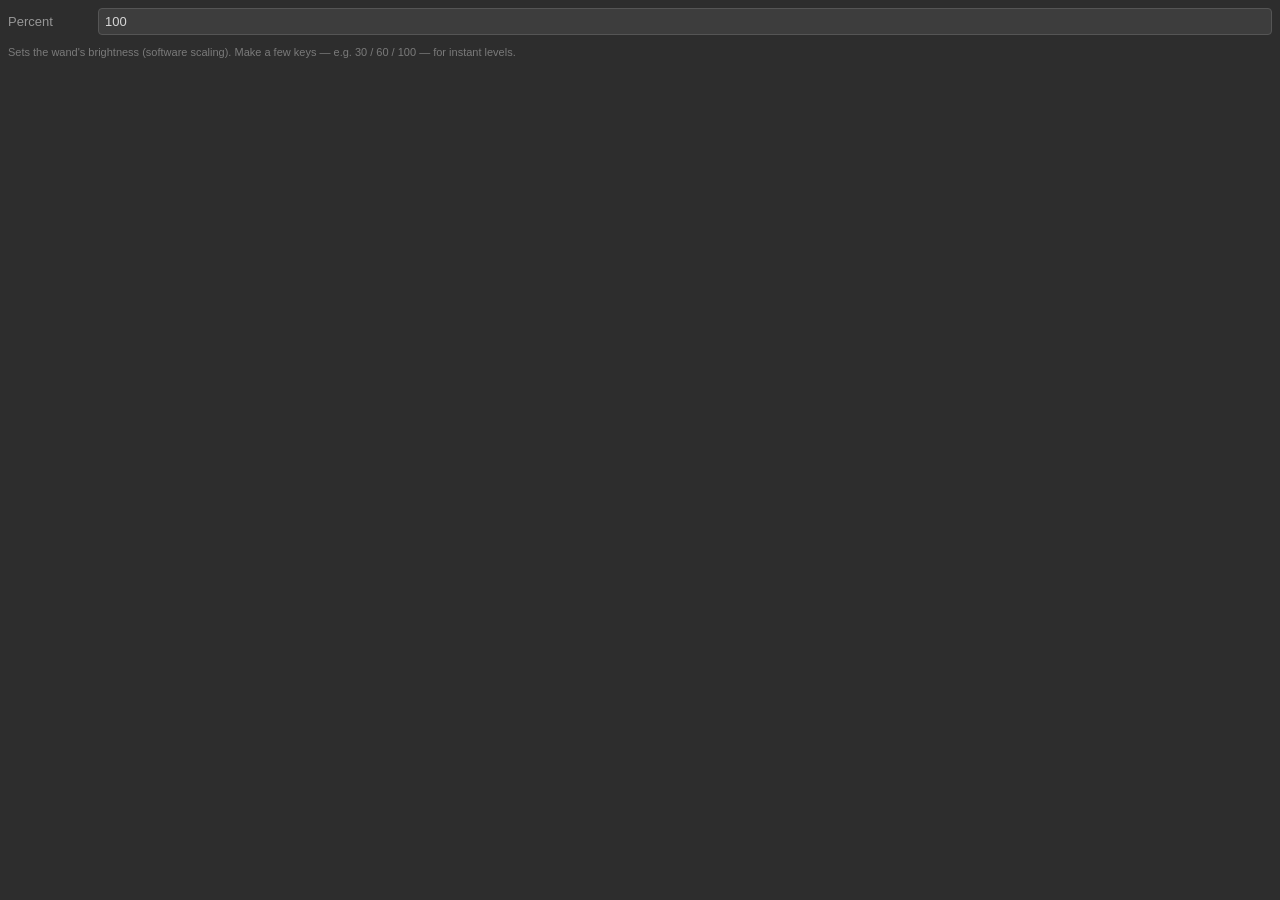
<file: streamdeck/com.armylight.control.sdPlugin/pi/brightness.html>
<!DOCTYPE html>
<html>
<head><meta charset="utf-8"><link rel="stylesheet" href="style.css"></head>
<body>
<div class="row"><label>Percent</label>
  <input type="number" id="percent" min="5" max="100" step="5" value="100" onchange="saveForm()">
</div>
<div class="hint">Sets the wand's brightness (software scaling). Make a few keys
— e.g. 30 / 60 / 100 — for instant levels.</div>

<script src="pi.js"></script>
<script>
function loadForm(s) {
  document.getElementById("percent").value = s.percent != null ? s.percent : 100;
}
function readForm() {
  return { percent: Number(document.getElementById("percent").value) };
}
</script>
</body>
</html>
</file>
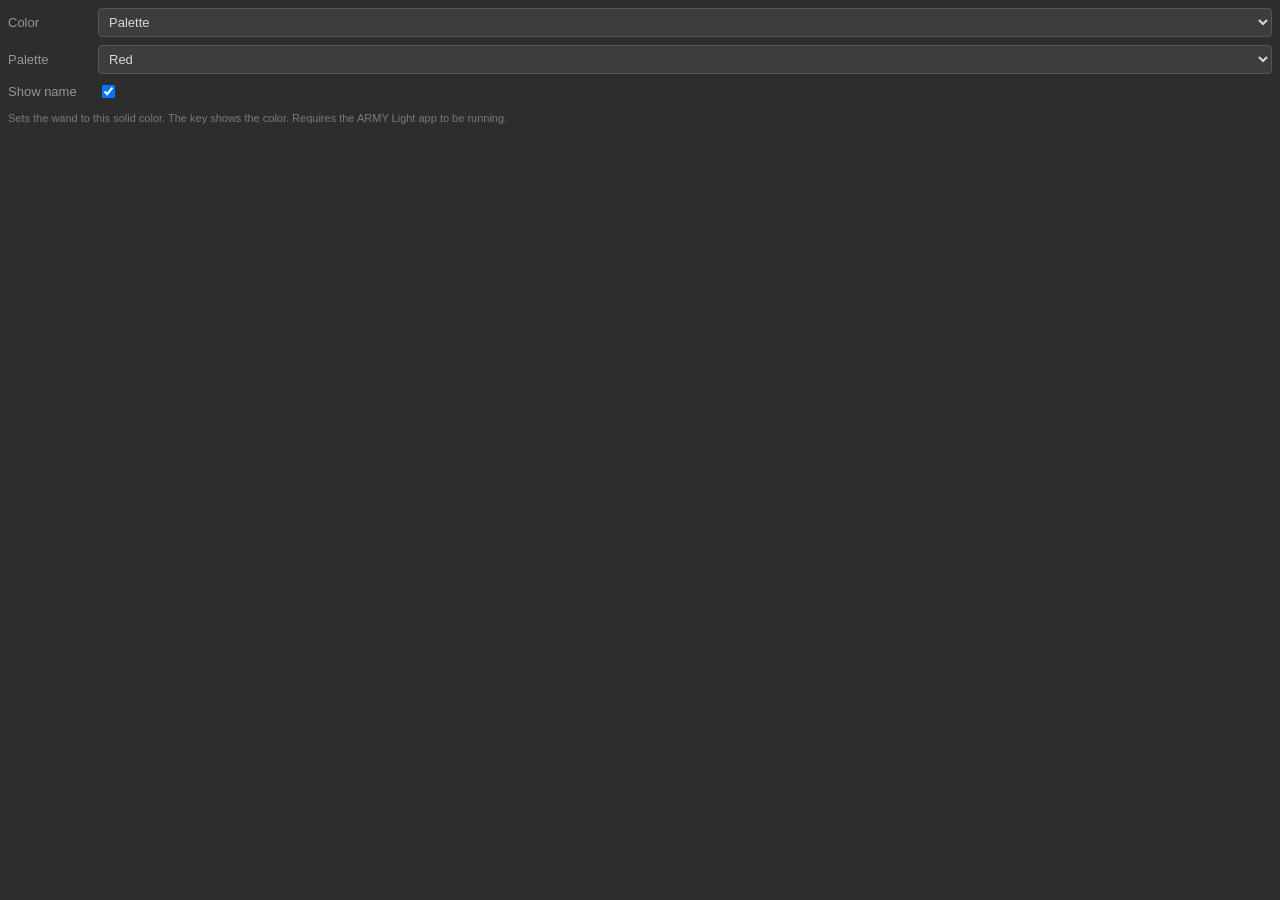
<file: streamdeck/com.armylight.control.sdPlugin/pi/color.html>
<!DOCTYPE html>
<html>
<head><meta charset="utf-8"><link rel="stylesheet" href="style.css"></head>
<body>
<div class="row"><label>Color</label>
  <select id="mode" onchange="modeChanged()">
    <option value="palette">Palette</option>
    <option value="custom">Custom</option>
  </select>
</div>
<div class="row" id="paletteRow"><label>Palette</label>
  <select id="paletteColor" onchange="saveForm()"></select>
</div>
<div class="row" id="customRow" style="display:none"><label>Pick</label>
  <input type="color" id="customColor" value="#823cff" onchange="saveForm()">
</div>
<div class="row"><label>Show name</label>
  <input type="checkbox" id="showName" checked onchange="saveForm()">
</div>
<div class="hint">Sets the wand to this solid color. The key shows the color.
Requires the ARMY Light app to be running.</div>

<script src="pi.js"></script>
<script>
const PALETTE_NAMES = ["Red","Orange","Amber","Yellow","Lime","Green","Mint",
  "Cyan","Sky","Blue","ARMY Purple","Purple","Magenta","Pink","Rose","White"];
const sel = document.getElementById("paletteColor");
PALETTE_NAMES.forEach(n => { const o = document.createElement("option"); o.textContent = n; sel.appendChild(o); });

function modeChanged() {
  const custom = document.getElementById("mode").value === "custom";
  document.getElementById("paletteRow").style.display = custom ? "none" : "flex";
  document.getElementById("customRow").style.display = custom ? "flex" : "none";
  saveForm();
}
function loadForm(s) {
  document.getElementById("mode").value = s.colorMode || "palette";
  sel.value = s.paletteColor || "ARMY Purple";
  document.getElementById("customColor").value = s.customColor || "#823cff";
  document.getElementById("showName").checked = s.showName !== false;
  modeChanged();
}
function readForm() {
  return {
    colorMode: document.getElementById("mode").value,
    paletteColor: sel.value,
    customColor: document.getElementById("customColor").value,
    showName: document.getElementById("showName").checked,
  };
}
</script>
</body>
</html>
</file>
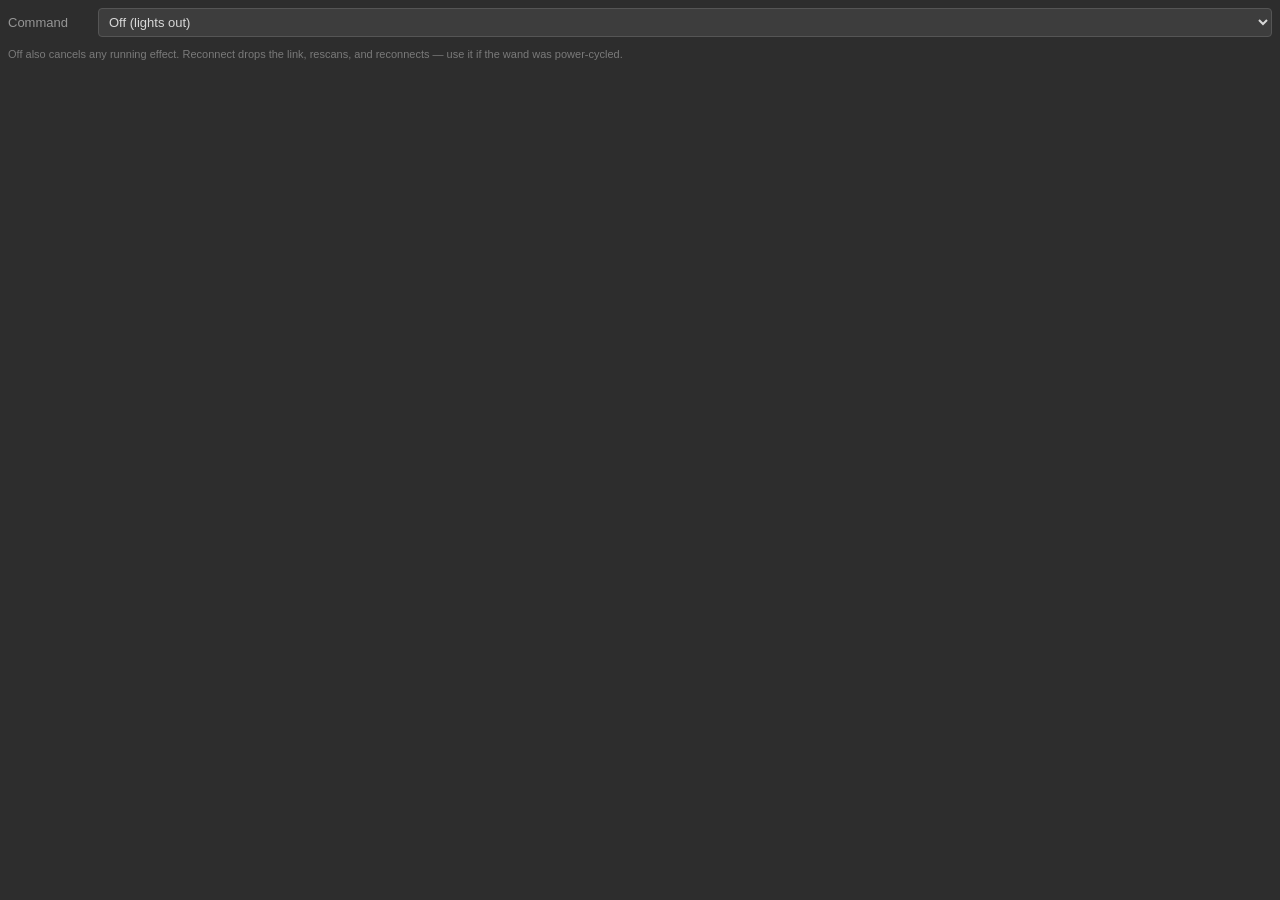
<file: streamdeck/com.armylight.control.sdPlugin/pi/command.html>
<!DOCTYPE html>
<html>
<head><meta charset="utf-8"><link rel="stylesheet" href="style.css"></head>
<body>
<div class="row"><label>Command</label>
  <select id="command" onchange="saveForm()">
    <option value="off">Off (lights out)</option>
    <option value="stop">Stop effect</option>
    <option value="reconnect">Reconnect</option>
  </select>
</div>
<div class="hint">Off also cancels any running effect. Reconnect drops the
link, rescans, and reconnects — use it if the wand was power-cycled.</div>

<script src="pi.js"></script>
<script>
function loadForm(s) {
  document.getElementById("command").value = s.command || "off";
}
function readForm() {
  return { command: document.getElementById("command").value };
}
</script>
</body>
</html>
</file>
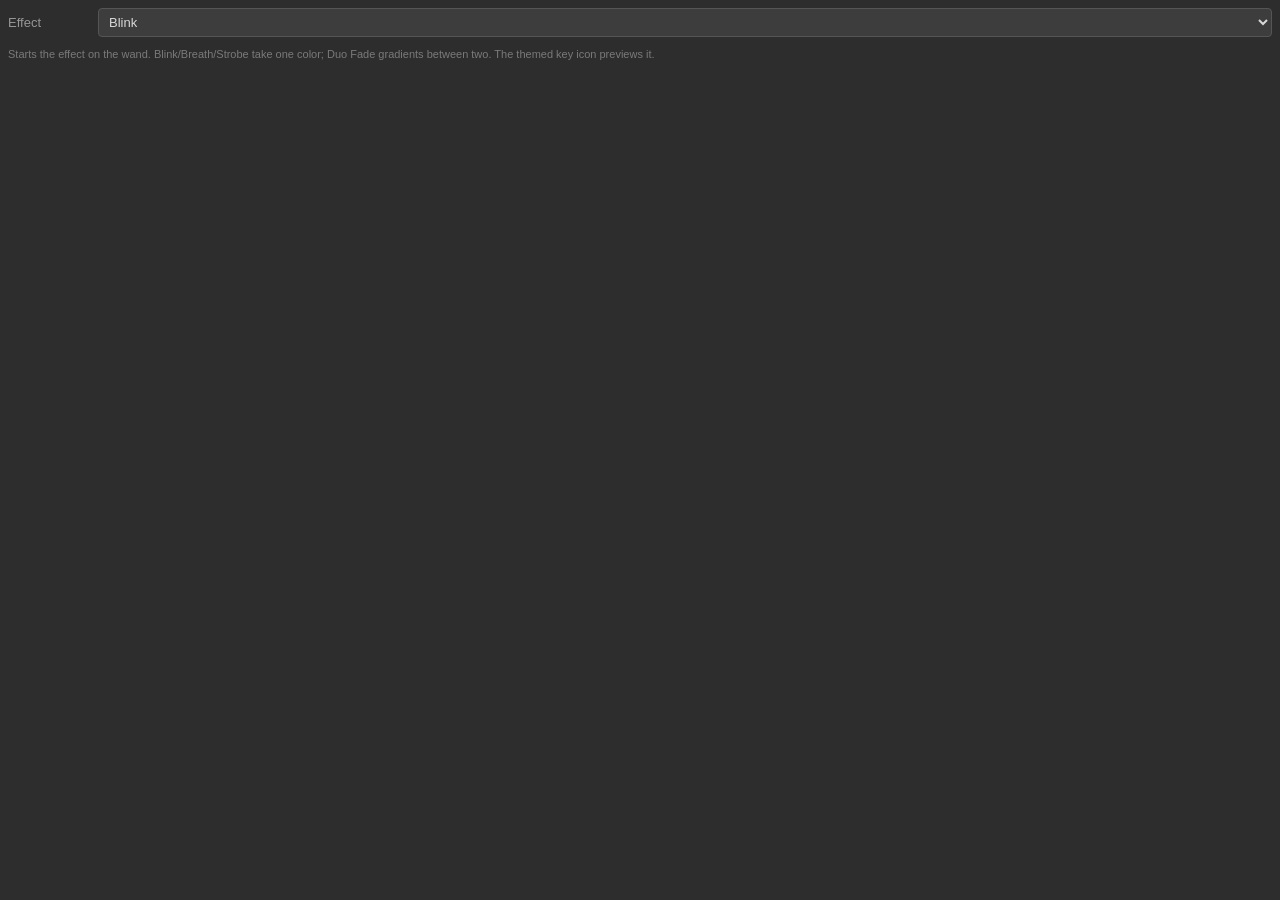
<file: streamdeck/com.armylight.control.sdPlugin/pi/effect.html>
<!DOCTYPE html>
<html>
<head><meta charset="utf-8"><link rel="stylesheet" href="style.css"></head>
<body>
<div class="row"><label>Effect</label>
  <select id="effect" onchange="effectChanged()"></select>
</div>
<div class="row" id="c1Row" style="display:none"><label>Color</label>
  <input type="color" id="color1" value="#823cff" onchange="saveForm()">
</div>
<div class="row" id="c2Row" style="display:none"><label>Color 2</label>
  <input type="color" id="color2" value="#ff2896" onchange="saveForm()">
</div>
<div class="hint">Starts the effect on the wand. Blink/Breath/Strobe take one
color; Duo Fade gradients between two. The themed key icon previews it.</div>

<script src="pi.js"></script>
<script>
const EFFECTS = {"Blink":1,"Breath":1,"Strobe":1,"Duo Fade":2,"Color Cycle":0,
  "Rainbow":0,"Glow Cycle":0,"Candle":0,"Party":0,"Jungle":0,"Ice":0};
const sel = document.getElementById("effect");
Object.keys(EFFECTS).forEach(n => { const o = document.createElement("option"); o.textContent = n; sel.appendChild(o); });

function effectChanged() {
  const arity = EFFECTS[sel.value] || 0;
  document.getElementById("c1Row").style.display = arity >= 1 ? "flex" : "none";
  document.getElementById("c2Row").style.display = arity === 2 ? "flex" : "none";
  saveForm();
}
function loadForm(s) {
  sel.value = s.effect || "Rainbow";
  document.getElementById("color1").value = s.color1 || "#823cff";
  document.getElementById("color2").value = s.color2 || "#ff2896";
  effectChanged();
}
function readForm() {
  return {
    effect: sel.value,
    color1: document.getElementById("color1").value,
    color2: document.getElementById("color2").value,
  };
}
</script>
</body>
</html>
</file>
<file: streamdeck/com.armylight.control.sdPlugin/pi/style.css>
/* Minimal Stream Deck property-inspector look. */
body {
  background: #2d2d2d; color: #d8d8d8; margin: 8px;
  font-family: -apple-system, "Segoe UI", sans-serif; font-size: 13px;
}
.row { display: flex; align-items: center; margin: 8px 0; }
.row label { width: 90px; color: #969696; flex-shrink: 0; }
select, input[type="number"], input[type="text"] {
  flex: 1; background: #3d3d3d; color: #d8d8d8; border: 1px solid #555;
  border-radius: 4px; padding: 5px 6px; font-size: 13px;
}
input[type="color"] { width: 48px; height: 28px; border: none; background: none; padding: 0; }
input[type="checkbox"] { margin-right: 6px; }
.hint { color: #7a7a7a; font-size: 11px; margin-top: 10px; line-height: 1.4; }
</file>
